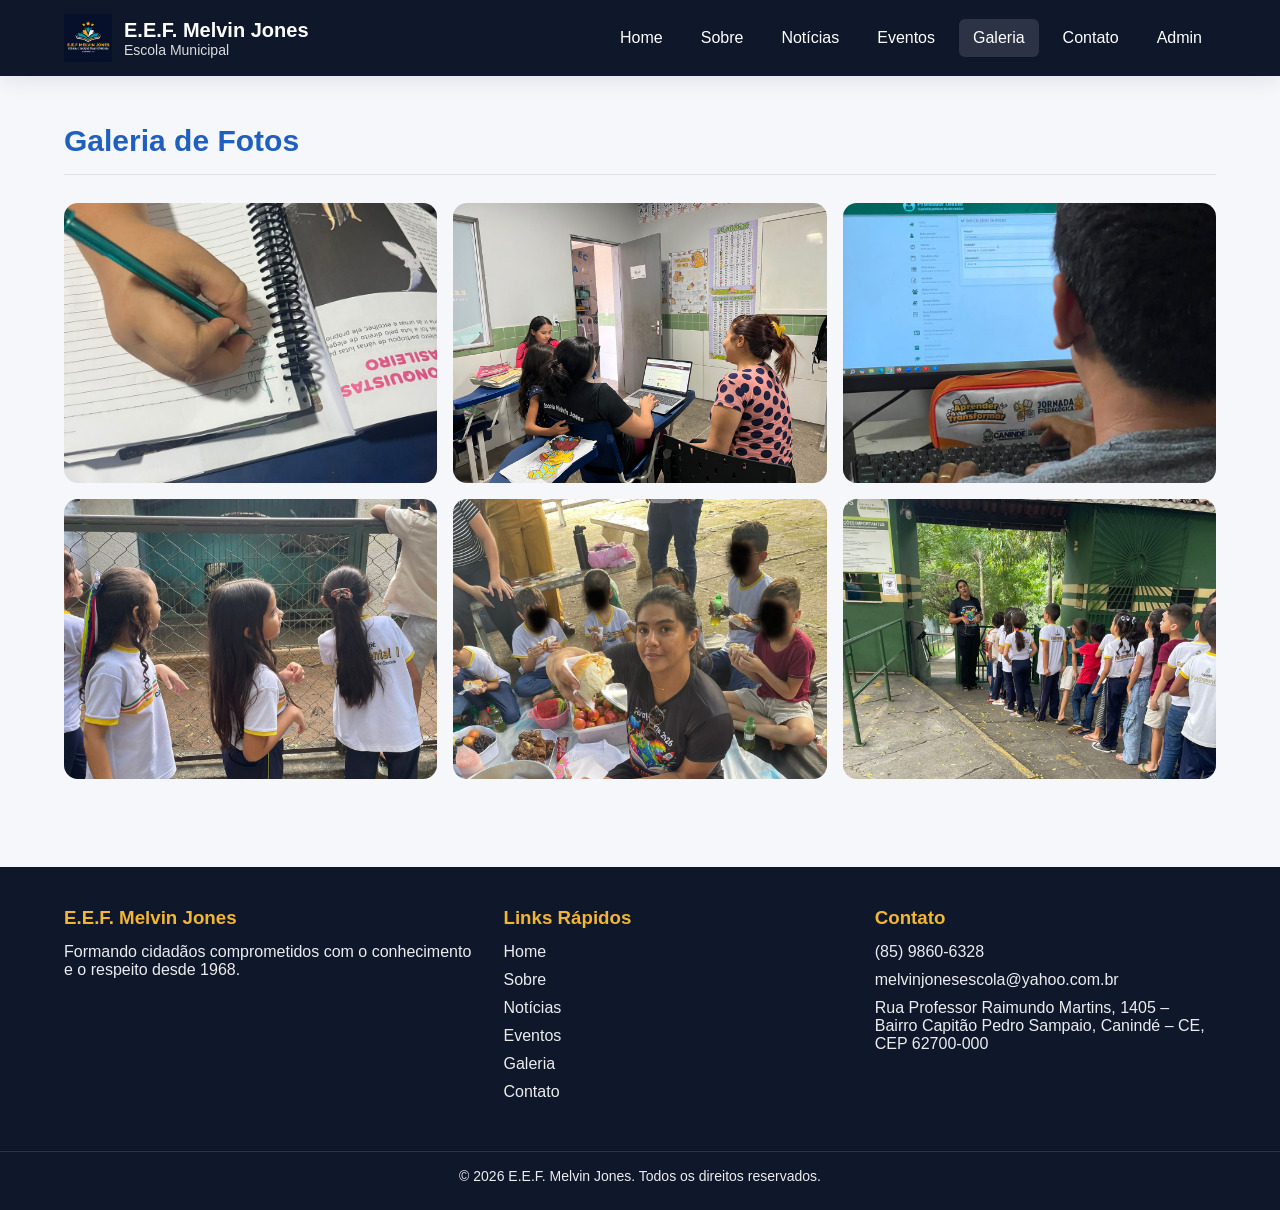
<file: site-escola/galeria.html>
<!DOCTYPE html>
<html lang="pt-BR">

<head>
  <meta charset="UTF-8">
  <meta name="viewport" content="width=device-width, initial-scale=1.0">
  <title>Galeria - E.E. Professor João Silva</title>
  <link rel="stylesheet" href="css/style.css">
</head>

<body>
  <header class="topo">
    <div class="container topo-conteudo">
      <div class="logo-area">
        <img src="img/logo.png" alt="Logo da Escola" class="logo-imagem">
        <div class="logo-texto">
          <h1>E.E.F. Melvin Jones</h1>
          <p>Escola Municipal</p>
        </div>
      </div>

      <button class="btn-menu-mobile" aria-label="Abrir Menu">☰</button>
      <nav class="menu">
        <a href="index.html">Home</a>
        <a href="sobre.html">Sobre</a>
        <a href="noticias.html">Notícias</a>
        <a href="eventos.html">Eventos</a>
        <a href="galeria.html" class="ativo">Galeria</a>
        <a href="contato.html">Contato</a>
        <a href="login.html">Admin</a>
      </nav>
    </div>
  </header>

  <main class="container pagina-interna">
    <section class="cabecalho-pagina">
      <h2>Galeria de Fotos</h2>
    </section>

    <section class="galeria-grid">
      <img src="img/galeria1.jpg" alt="Foto 1 da galeria">
      <img src="img/galeria2.jpg" alt="Foto 2 da galeria">
      <img src="img/galeria3.jpg" alt="Foto 3 da galeria">
      <img src="img/galeria4.jpg" alt="Foto 4 da galeria">
      <img src="img/galeria5.jpg" alt="Foto 5 da galeria">
      <img src="img/galeria6.jpg" alt="Foto 6 da galeria">
    </section>
  </main>

  <footer class="rodape">
    <div class="container rodape-grid">
      <div>
        <h3>E.E.F. Melvin Jones</h3>
        <p>Formando cidadãos comprometidos com o conhecimento e o respeito desde 1968.</p>
      </div>

      <div>
        <h3>Links Rápidos</h3>
        <a href="index.html">Home</a>
        <a href="sobre.html">Sobre</a>
        <a href="noticias.html">Notícias</a>
        <a href="eventos.html">Eventos</a>
        <a href="galeria.html">Galeria</a>
        <a href="contato.html">Contato</a>
      </div>

      <div>
        <h3>Contato</h3>
        <p>(85) 9860-6328</p>
        <p>melvinjonesescola@yahoo.com.br</p>
        <p>Rua Professor Raimundo Martins, 1405 – Bairro Capitão Pedro Sampaio, Canindé – CE, CEP 62700-000</p>
      </div>
    </div>

    <div class="rodape-final">
      <p>© 2026 E.E.F. Melvin Jones. Todos os direitos reservados.</p>
    </div>
  </footer>
</body>

</html>
</file>
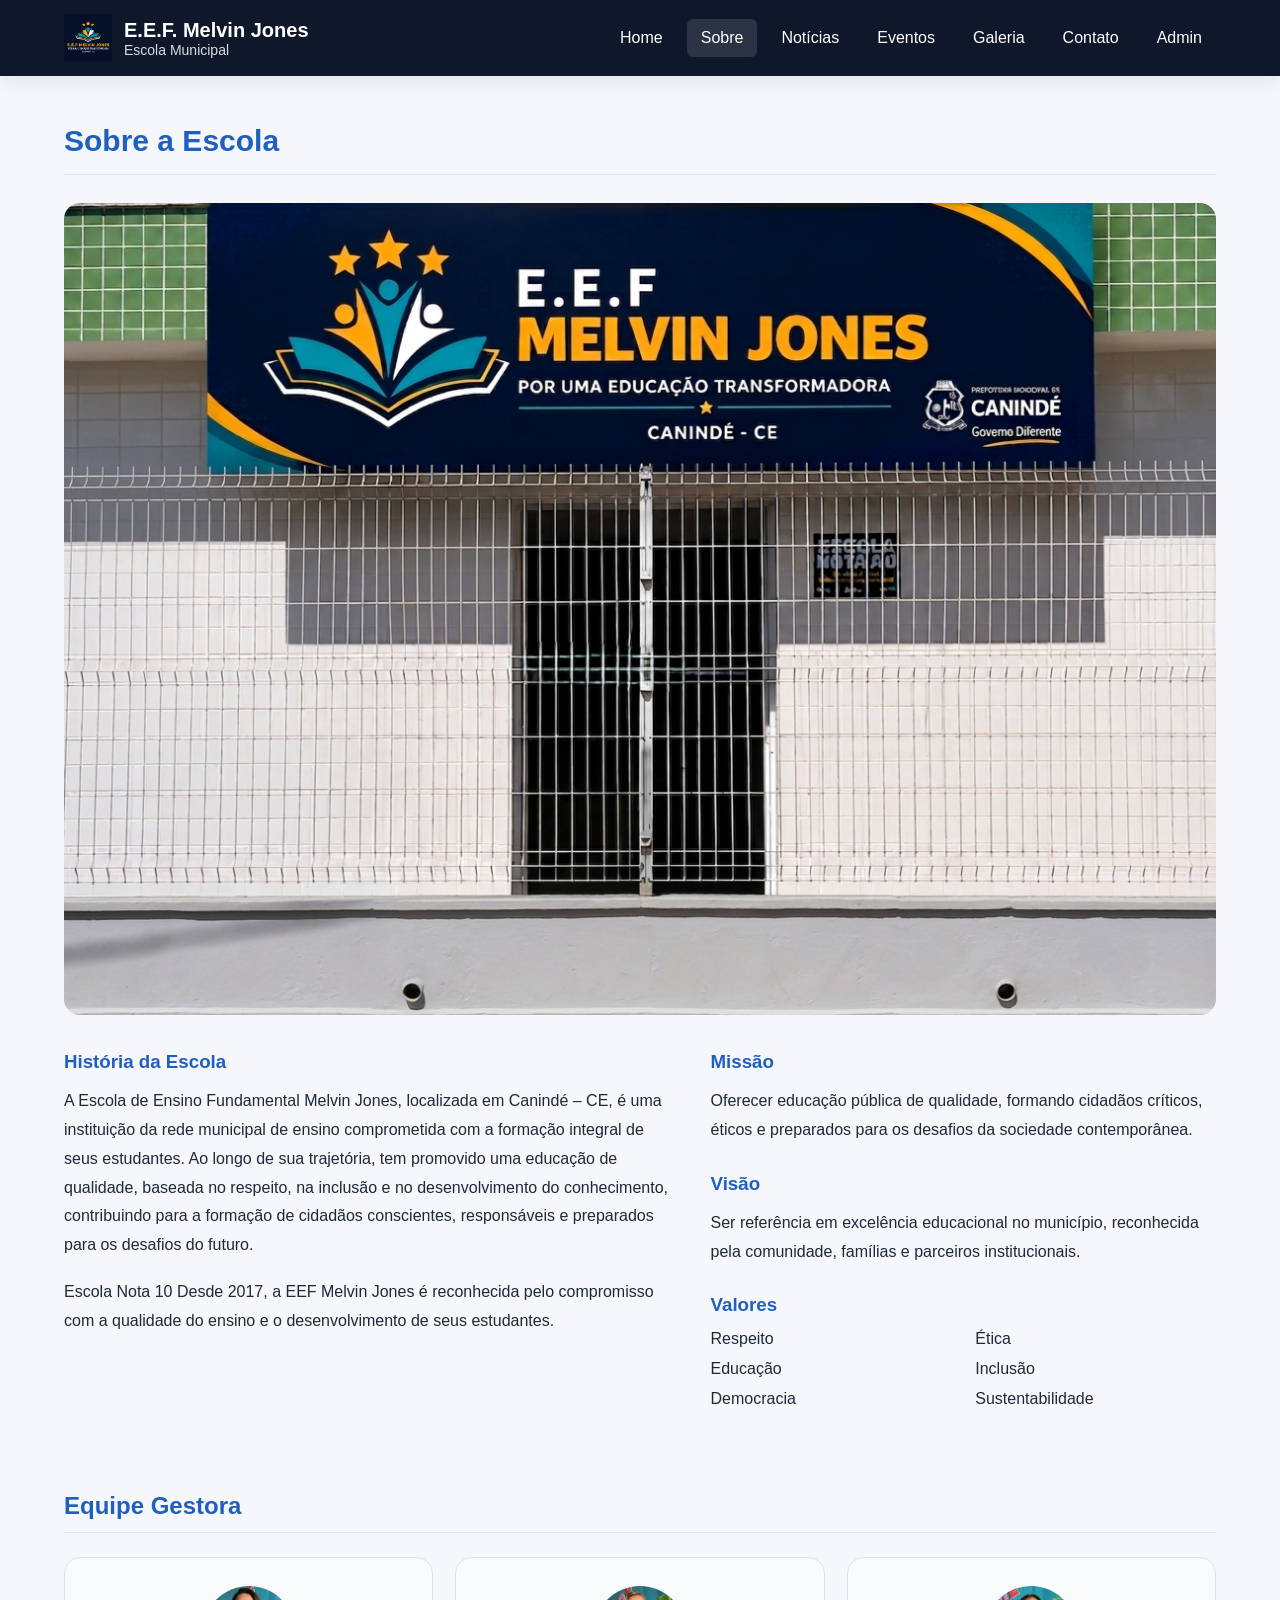
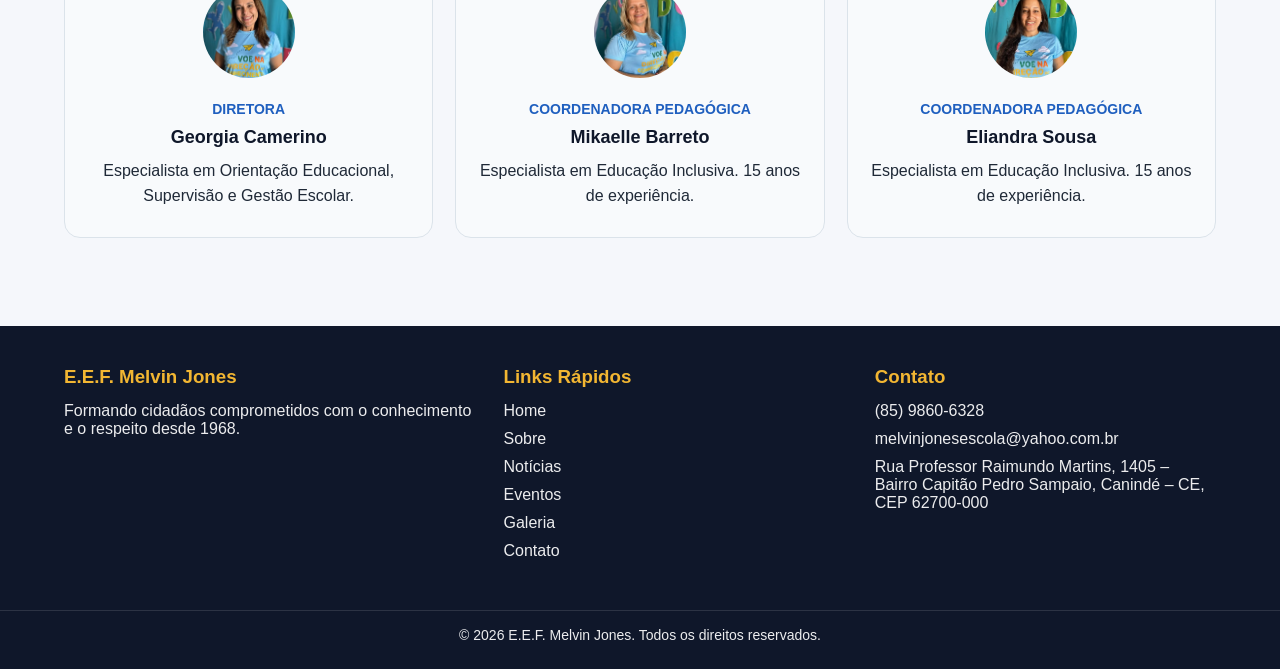
<file: site-escola/sobre.html>
<!DOCTYPE html>
<html lang="pt-BR">

<head>
  <meta charset="UTF-8">
  <meta name="viewport" content="width=device-width, initial-scale=1.0">
  <title>Sobre - E.E.F. Melvin Jones</title>
  <link rel="stylesheet" href="css/style.css">
</head>

<body>
  <header class="topo">
    <div class="container topo-conteudo">
      <div class="logo-area">
        <img src="img/logo.png" alt="Logo da Escola" class="logo-imagem">
        <div class="logo-texto">
          <h1>E.E.F. Melvin Jones</h1>
          <p>Escola Municipal</p>
        </div>
      </div>

      <button class="btn-menu-mobile" aria-label="Abrir Menu">☰</button>
      <nav class="menu">
        <a href="index.html">Home</a>
        <a href="sobre.html" class="ativo">Sobre</a>
        <a href="noticias.html">Notícias</a>
        <a href="eventos.html">Eventos</a>
        <a href="galeria.html">Galeria</a>
        <a href="contato.html">Contato</a>
        <a href="login.html">Admin</a>
      </nav>
    </div>
  </header>

  <main class="container pagina-interna">
    <section class="cabecalho-pagina">
      <h2>Sobre a Escola</h2>
    </section>

    <section class="banner-interno">
      <img src="img/frente da escola2.png" alt="Imagem da escola">
    </section>

    <section class="sobre-grid">
      <div class="sobre-texto">
        <h3>História da Escola</h3>
        <p>A Escola de Ensino Fundamental Melvin Jones, localizada em Canindé – CE, é uma instituição da rede municipal
          de ensino comprometida com a formação integral de seus estudantes. Ao longo de sua trajetória, tem promovido
          uma educação de qualidade, baseada no respeito, na inclusão e no desenvolvimento do conhecimento, contribuindo
          para a formação de cidadãos conscientes, responsáveis e preparados para os desafios do futuro.</p>

        <p>Escola Nota 10
          Desde 2017, a EEF Melvin Jones é reconhecida pelo compromisso com a qualidade do ensino e o desenvolvimento de
          seus estudantes.</p>
      </div>

      <div class="sobre-info">
        <div class="bloco-info">
          <h3>Missão</h3>
          <p>Oferecer educação pública de qualidade, formando cidadãos críticos, éticos e preparados para os desafios da
            sociedade contemporânea.</p>
        </div>

        <div class="bloco-info">
          <h3>Visão</h3>
          <p>Ser referência em excelência educacional no município, reconhecida pela comunidade, famílias e parceiros
            institucionais.</p>
        </div>

        <div class="bloco-info">
          <h3>Valores</h3>
          <div class="valores-grid">
            <span>Respeito</span>
            <span>Ética</span>
            <span>Educação</span>
            <span>Inclusão</span>
            <span>Democracia</span>
            <span>Sustentabilidade</span>
          </div>
        </div>
      </div>
    </section>

    <section class="equipe">
      <h2>Equipe Gestora</h2>

      <div class="equipe-grid">
        <article class="card-equipe">
          <img src="img/diretora.png" alt="Diretor da escola">
          <p class="cargo">DIRETORA</p>
          <h3>Georgia Camerino</h3>
          <p>Especialista em Orientação Educacional, Supervisão e Gestão Escolar.</p>
        </article>

        <article class="card-equipe">
          <img src="img/coordenadora1.png" alt="Coordenadora pedagógica">
          <p class="cargo">COORDENADORA PEDAGÓGICA</p>
          <h3>Mikaelle Barreto</h3>
          <p>Especialista em Educação Inclusiva. 15 anos de experiência.</p>
        </article>

        <article class="card-equipe">
          <img src="img/coordenadora2.png" alt="Coordenadora pedagógica">
          <p class="cargo">COORDENADORA PEDAGÓGICA</p>
          <h3>Eliandra Sousa</h3>
          <p>Especialista em Educação Inclusiva. 15 anos de experiência.</p>
        </article>
      </div>
    </section>
  </main>

  <footer class="rodape">
    <div class="container rodape-grid">
      <div>
        <h3>E.E.F. Melvin Jones</h3>
        <p>Formando cidadãos comprometidos com o conhecimento e o respeito desde 1968.</p>
      </div>

      <div>
        <h3>Links Rápidos</h3>
        <a href="index.html">Home</a>
        <a href="sobre.html">Sobre</a>
        <a href="noticias.html">Notícias</a>
        <a href="eventos.html">Eventos</a>
        <a href="galeria.html">Galeria</a>
        <a href="contato.html">Contato</a>
      </div>

      <div>
        <h3>Contato</h3>
        <p>(85) 9860-6328</p>
        <p>melvinjonesescola@yahoo.com.br</p>
        <p>Rua Professor Raimundo Martins, 1405 – Bairro Capitão Pedro Sampaio, Canindé – CE, CEP 62700-000</p>
      </div>
    </div>

    <div class="rodape-final">
      <p>© 2026 E.E.F. Melvin Jones. Todos os direitos reservados.</p>
    </div>
  </footer>
</body>

</html>
</file>
<file: site-escola/css/style.css>
@import url('global.css');
@import url('pages.css');
@import url('admin.css');
</file>
